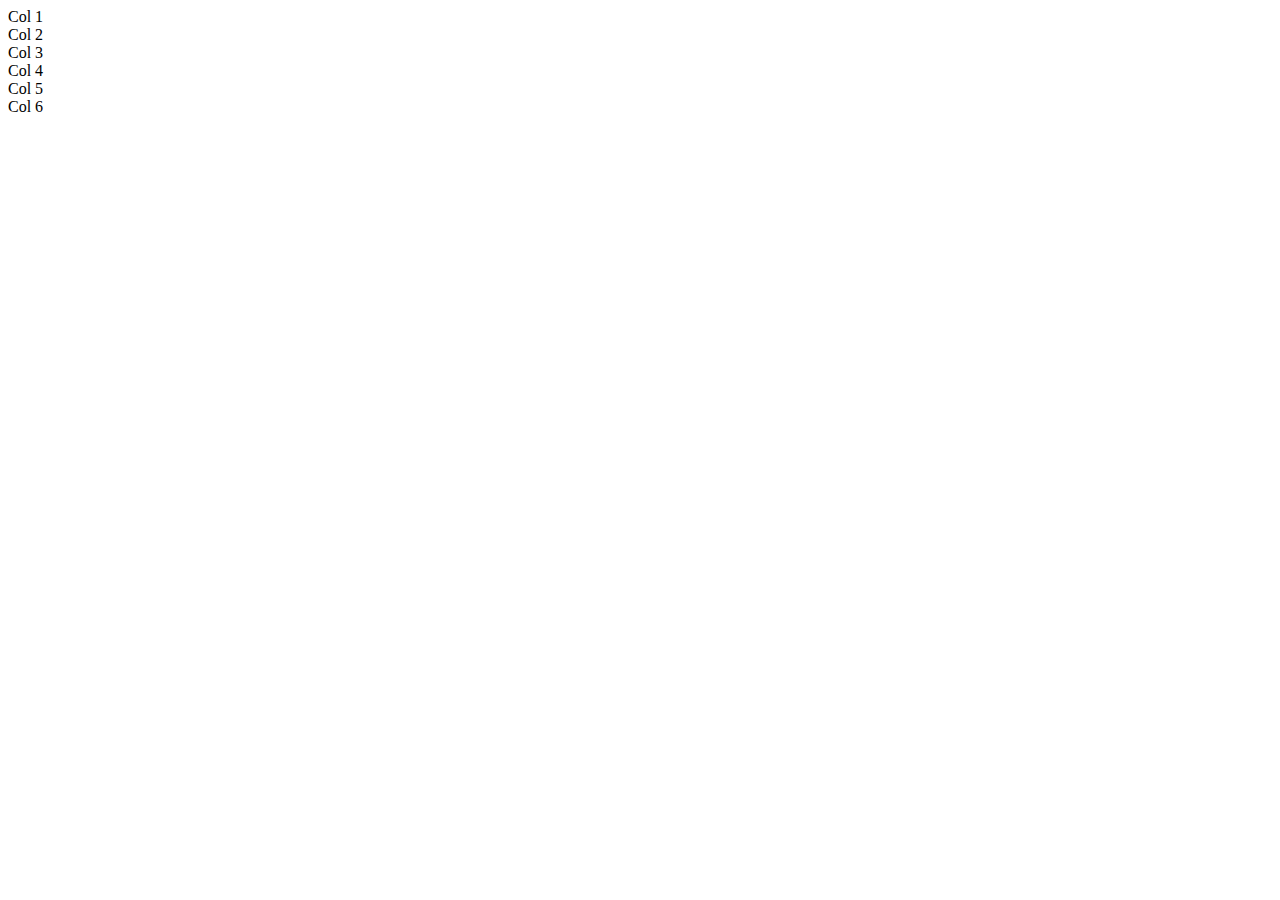
<file: extras/bootstrap/basic/index.html>
<!DOCTYPE html>
<html lang="en">
  <head>
    <meta charset="UTF-8" />
    <meta http-equiv="X-UA-Compatible" content="IE=edge" />
    <meta name="viewport" content="width=device-width, initial-scale=1.0" />
    <link
      href="https://cdn.jsdelivr.net/npm/bootstrap@5.0.0-beta3/dist/css/bootstrap.min.css"
      rel="stylesheet"
      integrity="sha384-eOJMYsd53ii+scO/bJGFsiCZc+5NDVN2yr8+0RDqr0Ql0h+rP48ckxlpbzKgwra6"
      crossorigin="anonymous"
    />
    <title>Basic Bootstrap</title>
  </head>
  <body>
    <div class="container">
      <!-- 2 rows with 3 columns each -->
      <div class="row">
        <div class="col">Col 1</div>
        <div class="col">Col 2</div>
        <div class="col">Col 3</div>
      </div>

      <div class="row">
        <div class="col">Col 4</div>
        <div class="col">Col 5</div>
        <div class="col">Col 6</div>
      </div>
    </div>
    <script
      src="https://cdn.jsdelivr.net/npm/bootstrap@5.0.0-beta3/dist/js/bootstrap.bundle.min.js"
      integrity="sha384-JEW9xMcG8R+pH31jmWH6WWP0WintQrMb4s7ZOdauHnUtxwoG2vI5DkLtS3qm9Ekf"
      crossorigin="anonymous"
    ></script>
  </body>
</html>
</file>
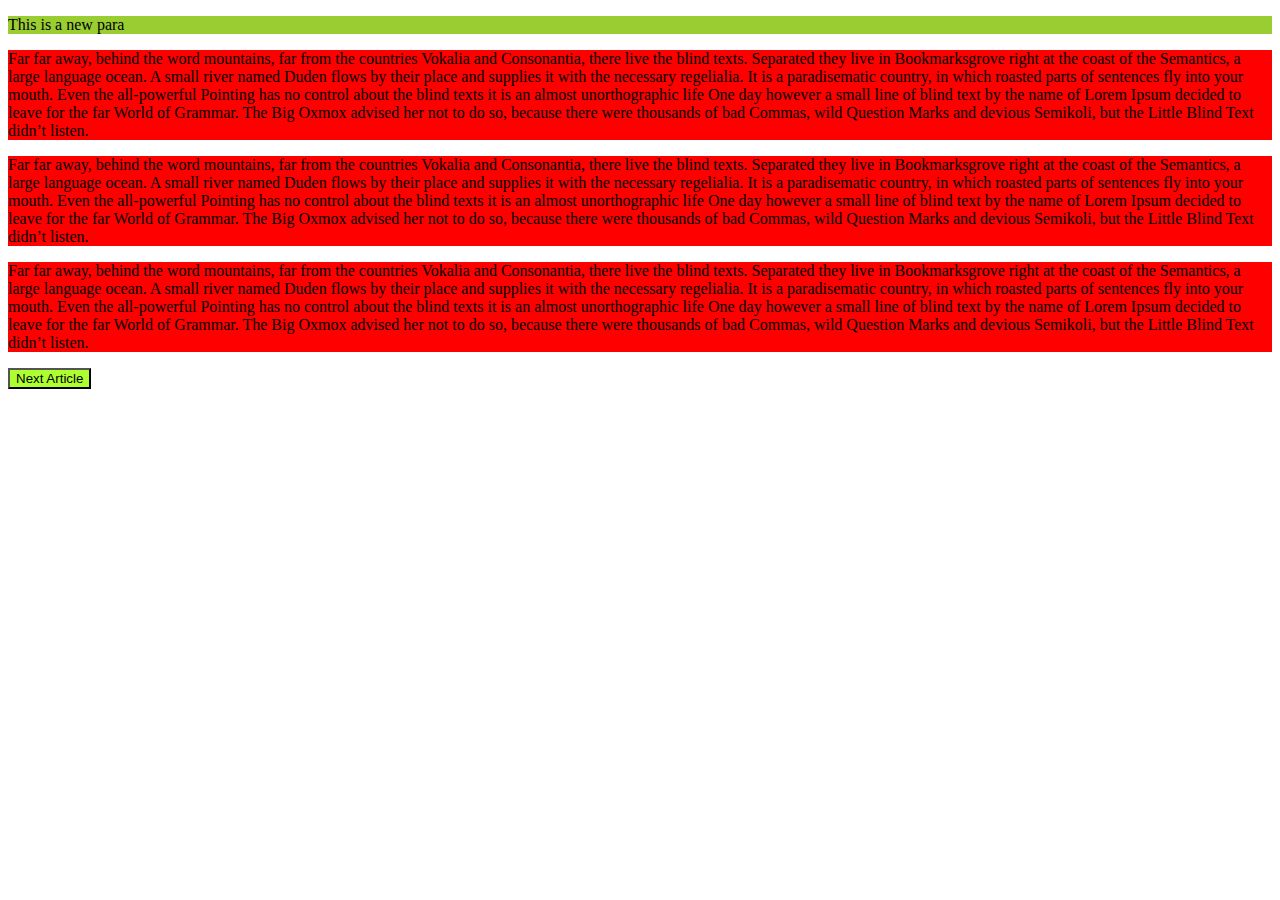
<file: extras/css_extras/01-my-first-css/index.html>
<!DOCTYPE html>
<html lang="en">
  <head>
    <meta charset="UTF-8" />
    <meta name="viewport" content="width=device-width, initial-scale=1.0" />
    <style>
      p {
        background-color: red;
      }

      button {
        background-color: greenyellow;
      }
    </style>
    <title>01-My-First-CSS</title>
  </head>
  <body>
    <p style="background-color: yellowgreen">This is a new para</p>
    <p>
      Far far away, behind the word mountains, far from the countries Vokalia
      and Consonantia, there live the blind texts. Separated they live in
      Bookmarksgrove right at the coast of the Semantics, a large language
      ocean. A small river named Duden flows by their place and supplies it with
      the necessary regelialia. It is a paradisematic country, in which roasted
      parts of sentences fly into your mouth. Even the all-powerful Pointing has
      no control about the blind texts it is an almost unorthographic life One
      day however a small line of blind text by the name of Lorem Ipsum decided
      to leave for the far World of Grammar. The Big Oxmox advised her not to do
      so, because there were thousands of bad Commas, wild Question Marks and
      devious Semikoli, but the Little Blind Text didn’t listen.
    </p>
    <p>
      Far far away, behind the word mountains, far from the countries Vokalia
      and Consonantia, there live the blind texts. Separated they live in
      Bookmarksgrove right at the coast of the Semantics, a large language
      ocean. A small river named Duden flows by their place and supplies it with
      the necessary regelialia. It is a paradisematic country, in which roasted
      parts of sentences fly into your mouth. Even the all-powerful Pointing has
      no control about the blind texts it is an almost unorthographic life One
      day however a small line of blind text by the name of Lorem Ipsum decided
      to leave for the far World of Grammar. The Big Oxmox advised her not to do
      so, because there were thousands of bad Commas, wild Question Marks and
      devious Semikoli, but the Little Blind Text didn’t listen.
    </p>
    <p>
      Far far away, behind the word mountains, far from the countries Vokalia
      and Consonantia, there live the blind texts. Separated they live in
      Bookmarksgrove right at the coast of the Semantics, a large language
      ocean. A small river named Duden flows by their place and supplies it with
      the necessary regelialia. It is a paradisematic country, in which roasted
      parts of sentences fly into your mouth. Even the all-powerful Pointing has
      no control about the blind texts it is an almost unorthographic life One
      day however a small line of blind text by the name of Lorem Ipsum decided
      to leave for the far World of Grammar. The Big Oxmox advised her not to do
      so, because there were thousands of bad Commas, wild Question Marks and
      devious Semikoli, but the Little Blind Text didn’t listen.
    </p>

    <button>Next Article</button>
  </body>
</html>
</file>
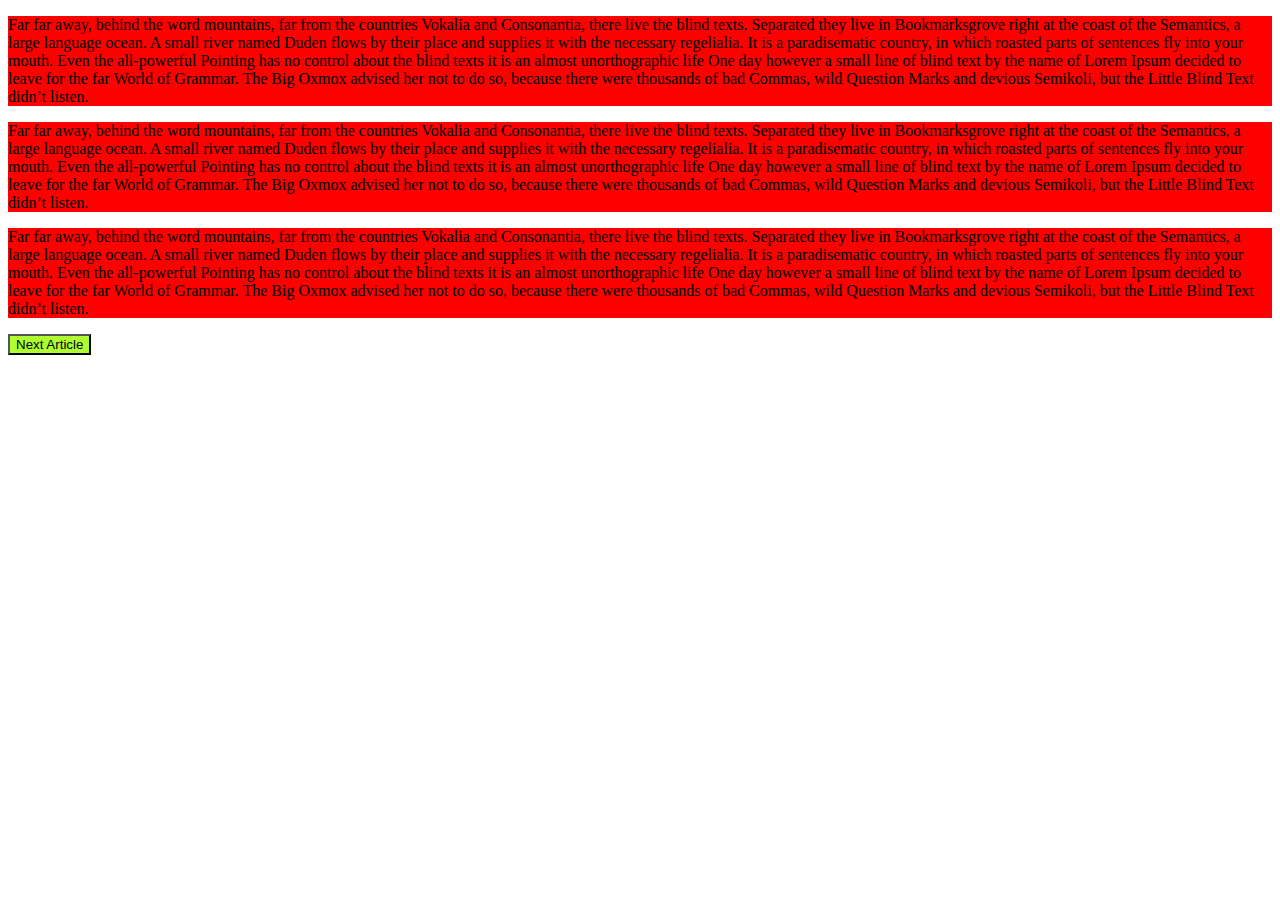
<file: extras/css_extras/02-inline-style/index.html>
<!DOCTYPE html>
<html lang="en">
  <head>
    <meta charset="UTF-8" />
    <meta name="viewport" content="width=device-width, initial-scale=1.0" />
    <title>02-Inline-Style</title>
  </head>
  <body>
    <p style="background-color: red">
      Far far away, behind the word mountains, far from the countries Vokalia
      and Consonantia, there live the blind texts. Separated they live in
      Bookmarksgrove right at the coast of the Semantics, a large language
      ocean. A small river named Duden flows by their place and supplies it with
      the necessary regelialia. It is a paradisematic country, in which roasted
      parts of sentences fly into your mouth. Even the all-powerful Pointing has
      no control about the blind texts it is an almost unorthographic life One
      day however a small line of blind text by the name of Lorem Ipsum decided
      to leave for the far World of Grammar. The Big Oxmox advised her not to do
      so, because there were thousands of bad Commas, wild Question Marks and
      devious Semikoli, but the Little Blind Text didn’t listen.
    </p>
    <p style="background-color: red">
      Far far away, behind the word mountains, far from the countries Vokalia
      and Consonantia, there live the blind texts. Separated they live in
      Bookmarksgrove right at the coast of the Semantics, a large language
      ocean. A small river named Duden flows by their place and supplies it with
      the necessary regelialia. It is a paradisematic country, in which roasted
      parts of sentences fly into your mouth. Even the all-powerful Pointing has
      no control about the blind texts it is an almost unorthographic life One
      day however a small line of blind text by the name of Lorem Ipsum decided
      to leave for the far World of Grammar. The Big Oxmox advised her not to do
      so, because there were thousands of bad Commas, wild Question Marks and
      devious Semikoli, but the Little Blind Text didn’t listen.
    </p>
    <p style="background-color: red">
      Far far away, behind the word mountains, far from the countries Vokalia
      and Consonantia, there live the blind texts. Separated they live in
      Bookmarksgrove right at the coast of the Semantics, a large language
      ocean. A small river named Duden flows by their place and supplies it with
      the necessary regelialia. It is a paradisematic country, in which roasted
      parts of sentences fly into your mouth. Even the all-powerful Pointing has
      no control about the blind texts it is an almost unorthographic life One
      day however a small line of blind text by the name of Lorem Ipsum decided
      to leave for the far World of Grammar. The Big Oxmox advised her not to do
      so, because there were thousands of bad Commas, wild Question Marks and
      devious Semikoli, but the Little Blind Text didn’t listen.
    </p>
    <button style="background-color: greenyellow">Next Article</button>
  </body>
</html>
</file>
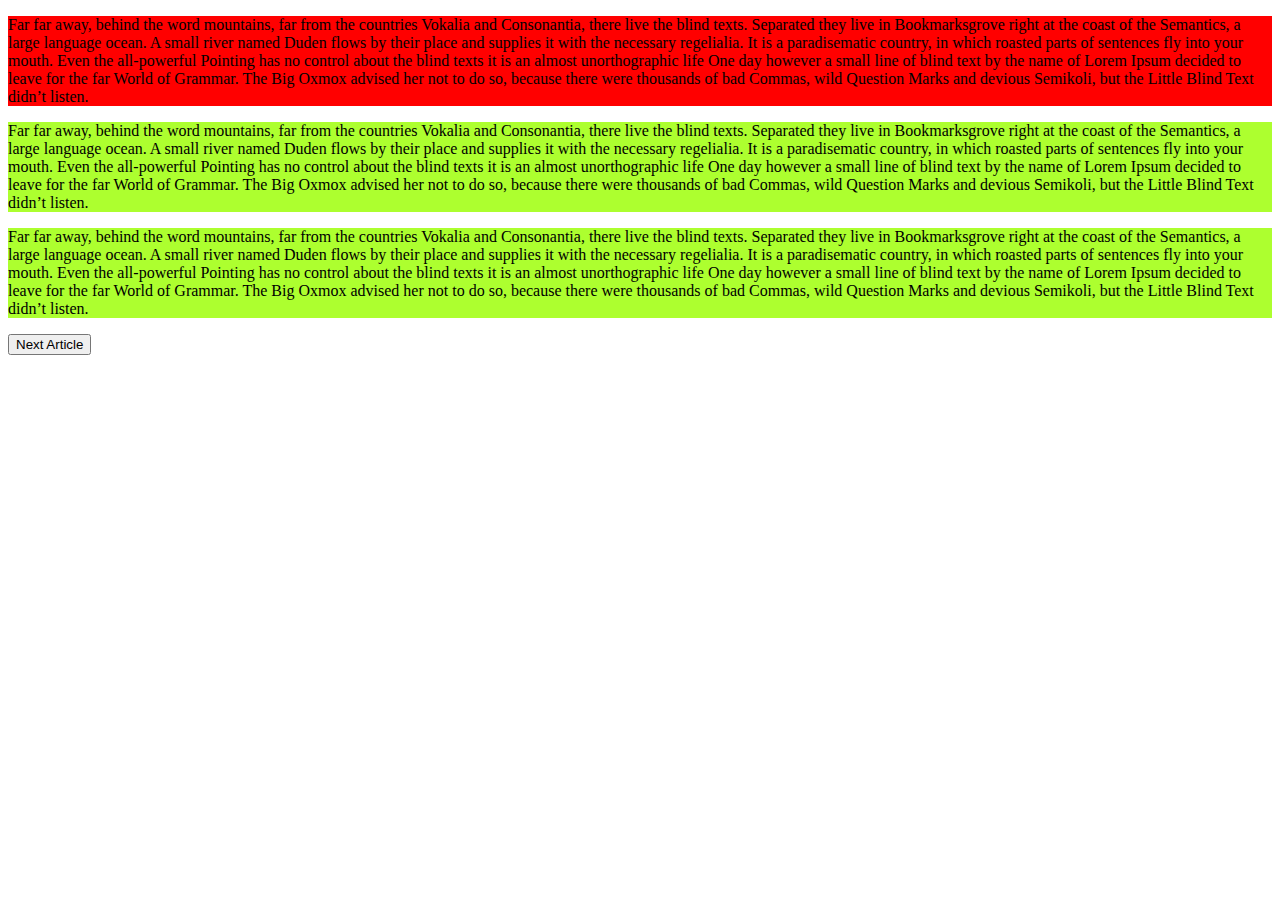
<file: extras/css_extras/03-external-stylesheet/index.html>
<!DOCTYPE html>
<html lang="en">
  <head>
    <meta charset="UTF-8" />
    <meta name="viewport" content="width=device-width, initial-scale=1.0" />
    <link rel="stylesheet" type="text/css" href="./assets/css/style.css" />
    <title>03-External-Stylesheet</title>
  </head>
  <body>
    <p id="my-para">
      Far far away, behind the word mountains, far from the countries Vokalia
      and Consonantia, there live the blind texts. Separated they live in
      Bookmarksgrove right at the coast of the Semantics, a large language
      ocean. A small river named Duden flows by their place and supplies it with
      the necessary regelialia. It is a paradisematic country, in which roasted
      parts of sentences fly into your mouth. Even the all-powerful Pointing has
      no control about the blind texts it is an almost unorthographic life One
      day however a small line of blind text by the name of Lorem Ipsum decided
      to leave for the far World of Grammar. The Big Oxmox advised her not to do
      so, because there were thousands of bad Commas, wild Question Marks and
      devious Semikoli, but the Little Blind Text didn’t listen.
    </p>
    <p style="background-color: greenyellow">
      Far far away, behind the word mountains, far from the countries Vokalia
      and Consonantia, there live the blind texts. Separated they live in
      Bookmarksgrove right at the coast of the Semantics, a large language
      ocean. A small river named Duden flows by their place and supplies it with
      the necessary regelialia. It is a paradisematic country, in which roasted
      parts of sentences fly into your mouth. Even the all-powerful Pointing has
      no control about the blind texts it is an almost unorthographic life One
      day however a small line of blind text by the name of Lorem Ipsum decided
      to leave for the far World of Grammar. The Big Oxmox advised her not to do
      so, because there were thousands of bad Commas, wild Question Marks and
      devious Semikoli, but the Little Blind Text didn’t listen.
    </p>
    <p>
      Far far away, behind the word mountains, far from the countries Vokalia
      and Consonantia, there live the blind texts. Separated they live in
      Bookmarksgrove right at the coast of the Semantics, a large language
      ocean. A small river named Duden flows by their place and supplies it with
      the necessary regelialia. It is a paradisematic country, in which roasted
      parts of sentences fly into your mouth. Even the all-powerful Pointing has
      no control about the blind texts it is an almost unorthographic life One
      day however a small line of blind text by the name of Lorem Ipsum decided
      to leave for the far World of Grammar. The Big Oxmox advised her not to do
      so, because there were thousands of bad Commas, wild Question Marks and
      devious Semikoli, but the Little Blind Text didn’t listen.
    </p>
    <button>Next Article</button>
  </body>
</html>
</file>
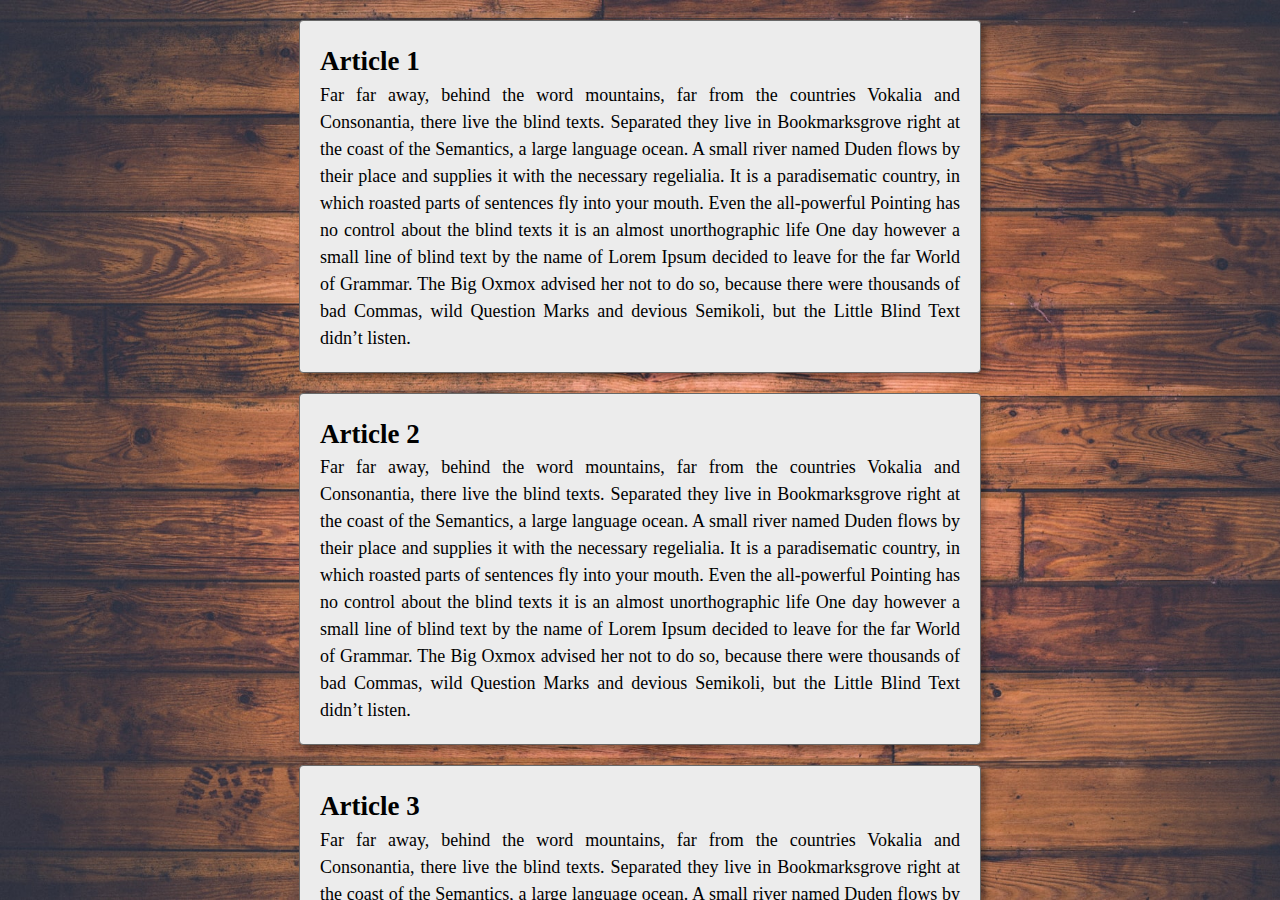
<file: extras/css_extras/05-utilities/index.html>
<!DOCTYPE html>
<html lang="en">
  <head>
    <meta charset="UTF-8" />
    <meta name="viewport" content="width=device-width, initial-scale=1.0" />
    <link rel="stylesheet" href="./style.css" />
    <title>05-Utilities</title>
  </head>
  <body>
    <main class="container">
      <article class="article">
        <h2>Article 1</h2>
        Far far away, behind the word mountains, far from the countries Vokalia
        and Consonantia, there live the blind texts. Separated they live in
        Bookmarksgrove right at the coast of the Semantics, a large language
        ocean. A small river named Duden flows by their place and supplies it
        with the necessary regelialia. It is a paradisematic country, in which
        roasted parts of sentences fly into your mouth. Even the all-powerful
        Pointing has no control about the blind texts it is an almost
        unorthographic life One day however a small line of blind text by the
        name of Lorem Ipsum decided to leave for the far World of Grammar. The
        Big Oxmox advised her not to do so, because there were thousands of bad
        Commas, wild Question Marks and devious Semikoli, but the Little Blind
        Text didn’t listen.
      </article>
      <article class="article">
        <h2>Article 2</h2>
        Far far away, behind the word mountains, far from the countries Vokalia
        and Consonantia, there live the blind texts. Separated they live in
        Bookmarksgrove right at the coast of the Semantics, a large language
        ocean. A small river named Duden flows by their place and supplies it
        with the necessary regelialia. It is a paradisematic country, in which
        roasted parts of sentences fly into your mouth. Even the all-powerful
        Pointing has no control about the blind texts it is an almost
        unorthographic life One day however a small line of blind text by the
        name of Lorem Ipsum decided to leave for the far World of Grammar. The
        Big Oxmox advised her not to do so, because there were thousands of bad
        Commas, wild Question Marks and devious Semikoli, but the Little Blind
        Text didn’t listen.
      </article>
      <article class="article">
        <h2>Article 3</h2>
        Far far away, behind the word mountains, far from the countries Vokalia
        and Consonantia, there live the blind texts. Separated they live in
        Bookmarksgrove right at the coast of the Semantics, a large language
        ocean. A small river named Duden flows by their place and supplies it
        with the necessary regelialia. It is a paradisematic country, in which
        roasted parts of sentences fly into your mouth. Even the all-powerful
        Pointing has no control about the blind texts it is an almost
        unorthographic life One day however a small line of blind text by the
        name of Lorem Ipsum decided to leave for the far World of Grammar. The
        Big Oxmox advised her not to do so, because there were thousands of bad
        Commas, wild Question Marks and devious Semikoli, but the Little Blind
        Text didn’t listen.
      </article>
      <div class="btn-control">
        <button class="btn">Next Article</button>
      </div>
    </main>
  </body>
</html>
</file>
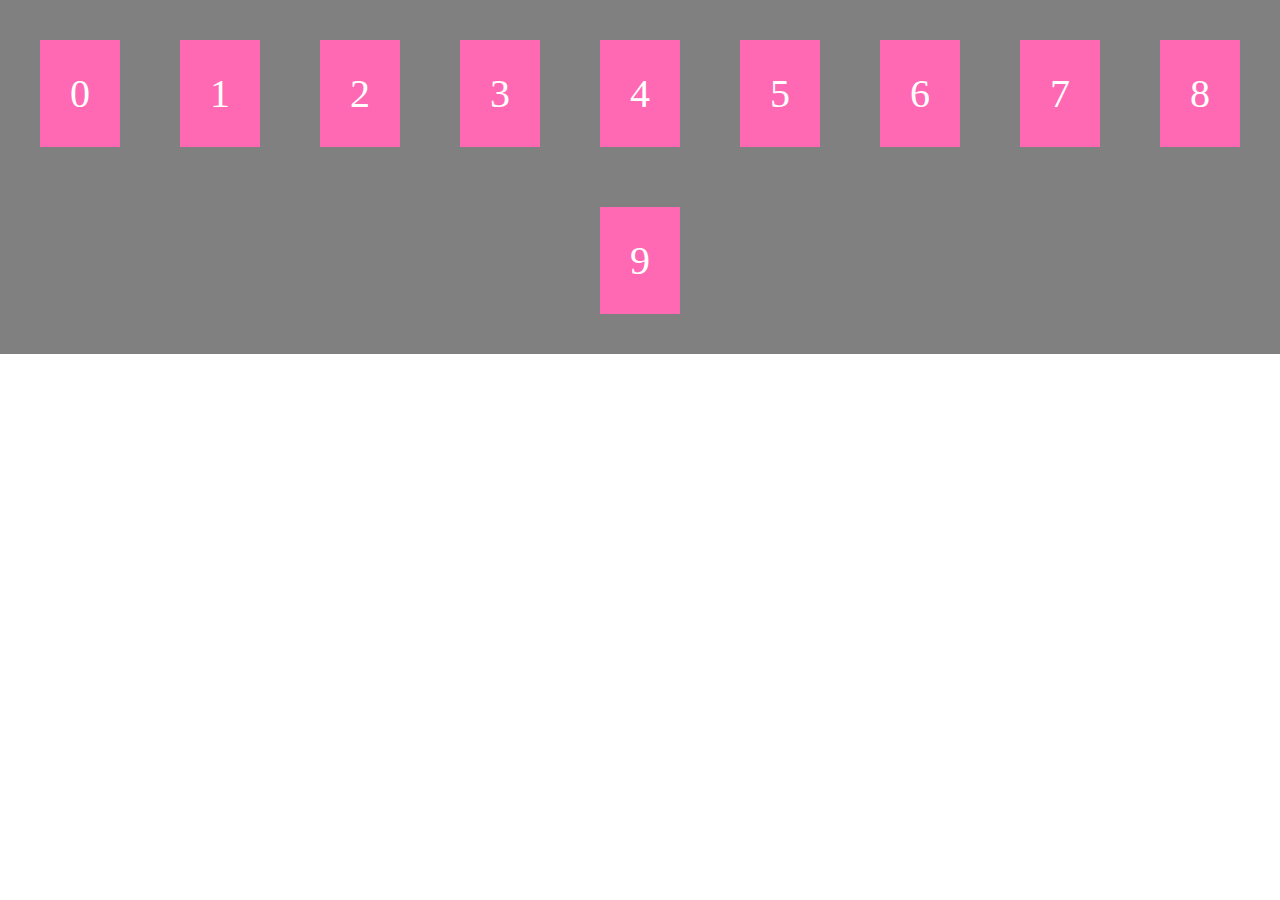
<file: extras/css_extras/06-flexbox-basic/index.html>
<!DOCTYPE html>
<html lang="en">
  <head>
    <meta charset="UTF-8" />
    <meta name="viewport" content="width=device-width, initial-scale=1.0" />
    <link rel="stylesheet" href="./style.css" />
    <title>06-Flexbox-Basic</title>
  </head>
  <body>
    <div class="container">
      <div class="item">0</div>
      <div class="item">1</div>
      <div class="item">2</div>
      <div class="item">3</div>
      <div class="item">4</div>
      <div class="item">5</div>
      <div class="item">6</div>
      <div class="item">7</div>
      <div class="item">8</div>
      <div class="item">9</div>
    </div>
  </body>
</html>
</file>
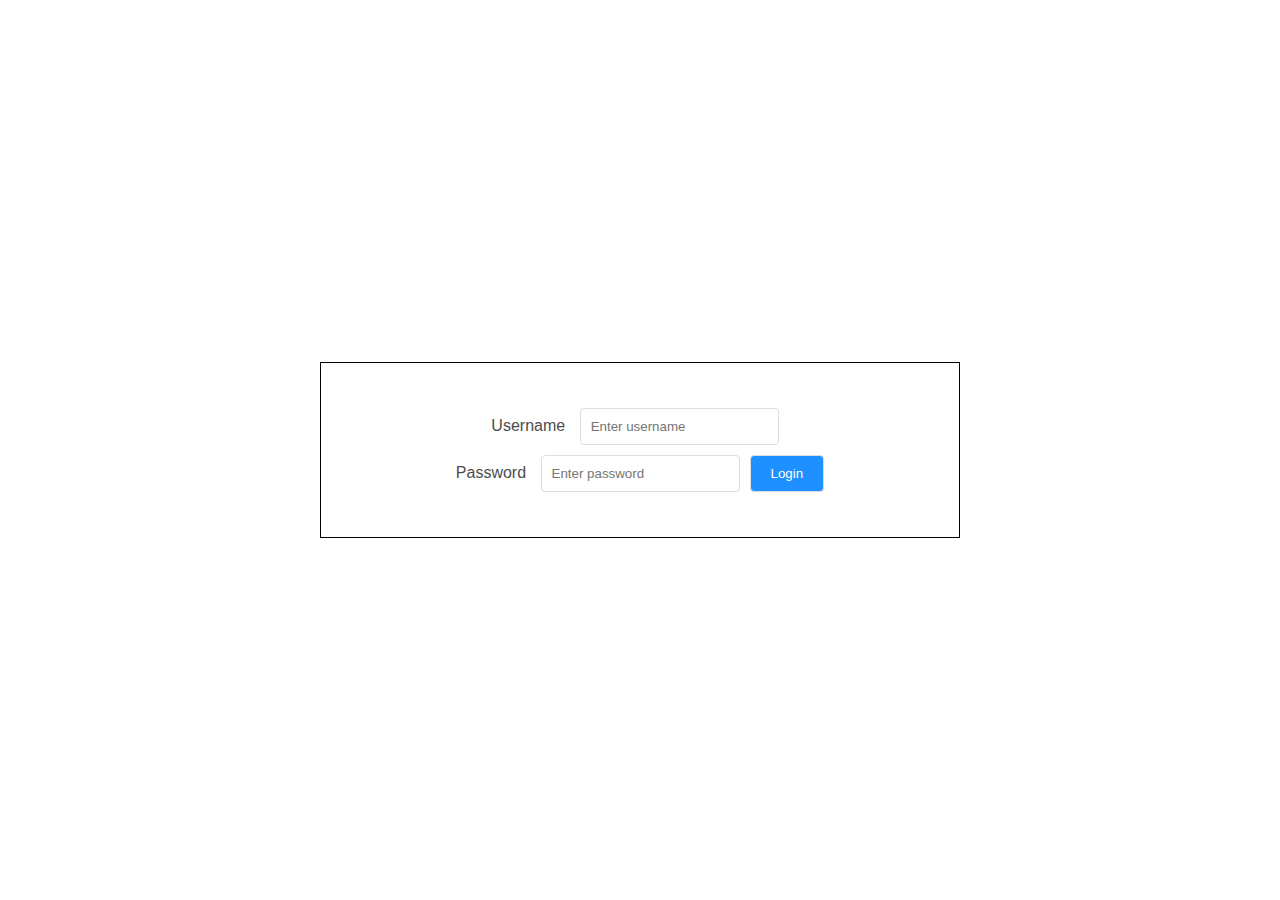
<file: extras/css_extras/08-basic-login-form/index.html>
<!DOCTYPE html>
<html lang="en">
  <head>
    <meta charset="UTF-8" />
    <meta name="viewport" content="width=device-width, initial-scale=1.0" />
    <link rel="stylesheet" href="./style.css" />
    <title>Inline Form</title>
  </head>
  <body>
    <div class="container">
      <div class="login-form__container">
        <form class="login-form">
          <div class="form-element">
            <label class="form-label">Username</label>
            <input
              class="form-input"
              type="text"
              placeholder="Enter username"
            />
          </div>
          <div class="form-element">
            <label class="form-label">Password</label>
            <input
              class="form-input"
              type="password"
              placeholder="Enter password"
            />
          </div>
          <div class="form-element">
            <button class="form-button">Login</button>
          </div>
        </form>
      </div>
    </div>
  </body>
</html>
</file>
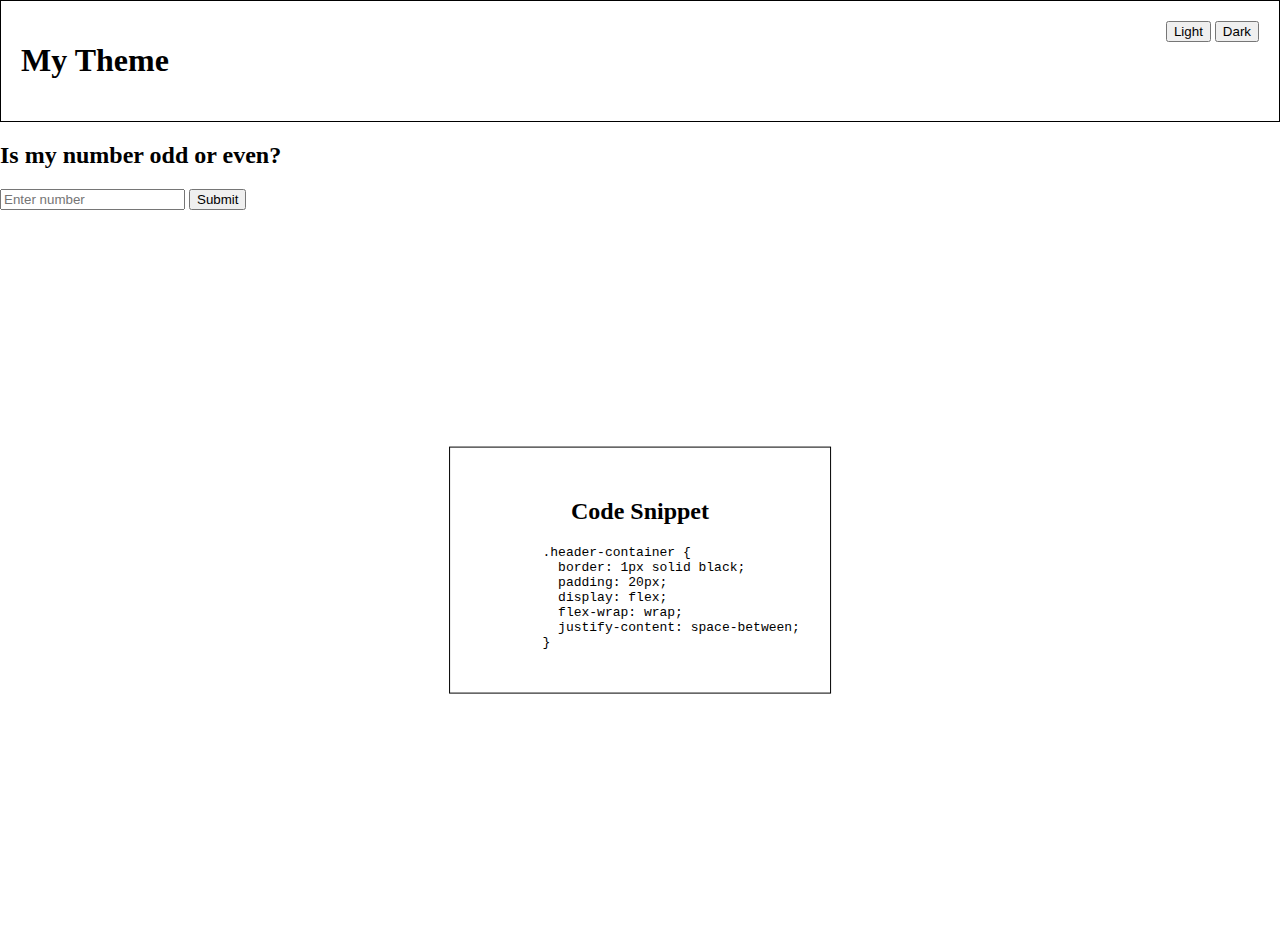
<file: extras/dom/theme-switcher/index.html>
<!DOCTYPE html>
<html lang="en">
  <head>
    <meta charset="UTF-8" />
    <meta http-equiv="X-UA-Compatible" content="IE=edge" />
    <meta name="viewport" content="width=device-width, initial-scale=1.0" />
    <link rel="stylesheet" type="text/css" href="./assets/css/styles.css" />
    <title>Theme Based Website</title>
  </head>
  <body>
    <header class="header-container">
      <div>
        <h1>My Theme</h1>
      </div>
      <div>
        <button id="light">Light</button>
        <button id="dark">Dark</button>
      </div>
    </header>

    <h2>Is my number odd or even?</h2>
    <div id="oddEvenDiv">
      <input type="number" placeholder="Enter number" id="input" />
      <button id="submit">Submit</button>
    </div>

    <div class="container container-light" id="container">
      <main class="content content-light" id="main">
        <h2>Code Snippet</h2>
        <pre class="code-snippet">
        .header-container {
          border: 1px solid black;
          padding: 20px;
          display: flex;
          flex-wrap: wrap;
          justify-content: space-between;
        }</pre
        >
      </main>
    </div>
    <script src="./assets/js/script.js"></script>
  </body>
</html>
</file>
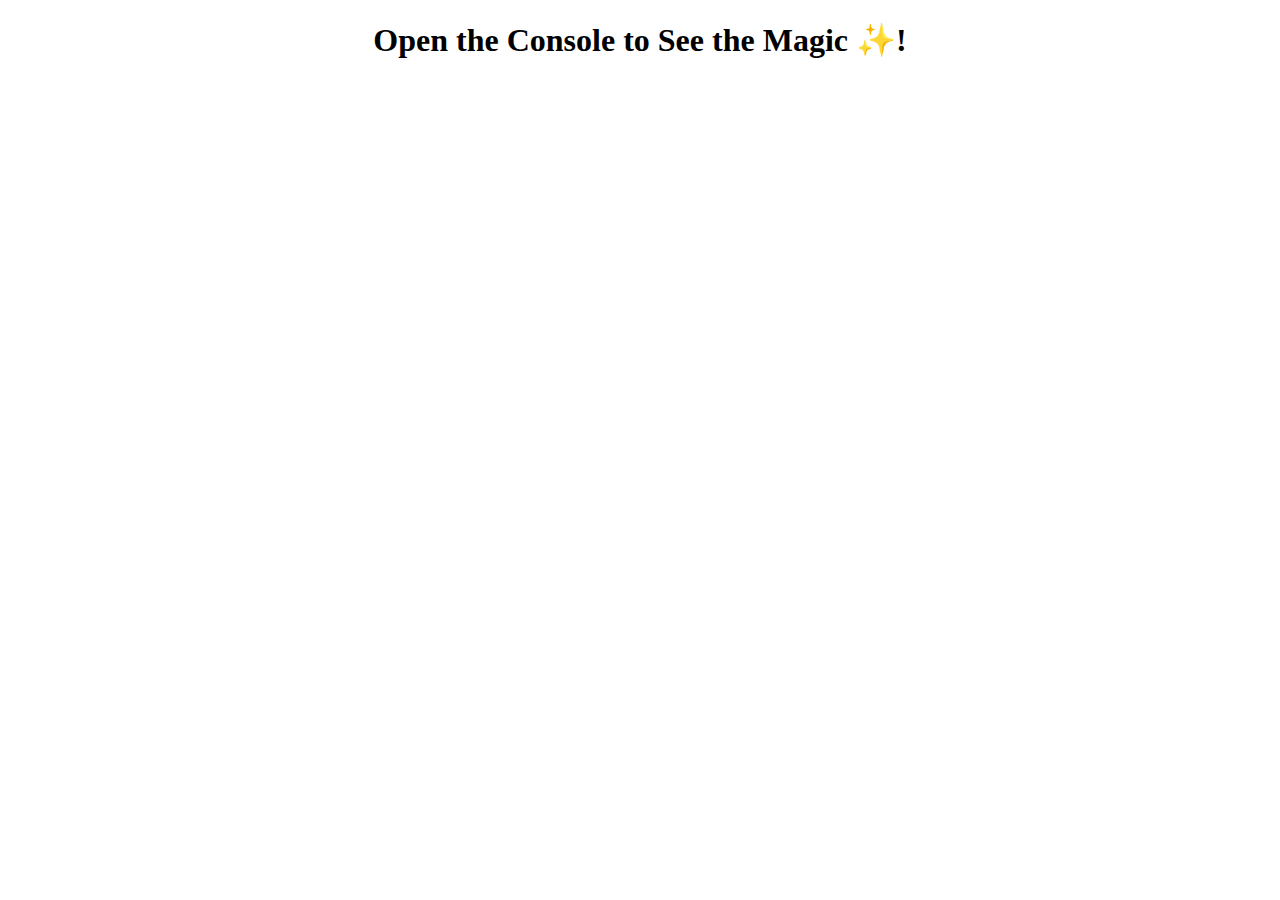
<file: extras/js_extras/prompt-alert-confirm/index.html>
<!DOCTYPE html>
<html lang="en">
  <head>
    <meta charset="UTF-8" />
    <meta name="viewport" content="width=device-width, initial-scale=1.0" />
    <title>Script Tags and Console Log</title>
  </head>

  <body>
    <h1 style="text-align: center">Open the Console to See the Magic ✨!</h1>

    <!--Inline script-->

    <script>
      //Console logs write data directly to the console.

      console.log("This is the log for the 🔥INLINE🔥 JavaScript");
    </script>

    <!--Link to external JavaScript file-->

    <script src="promptAlertConfirm.js"></script>
  </body>
</html>
</file>
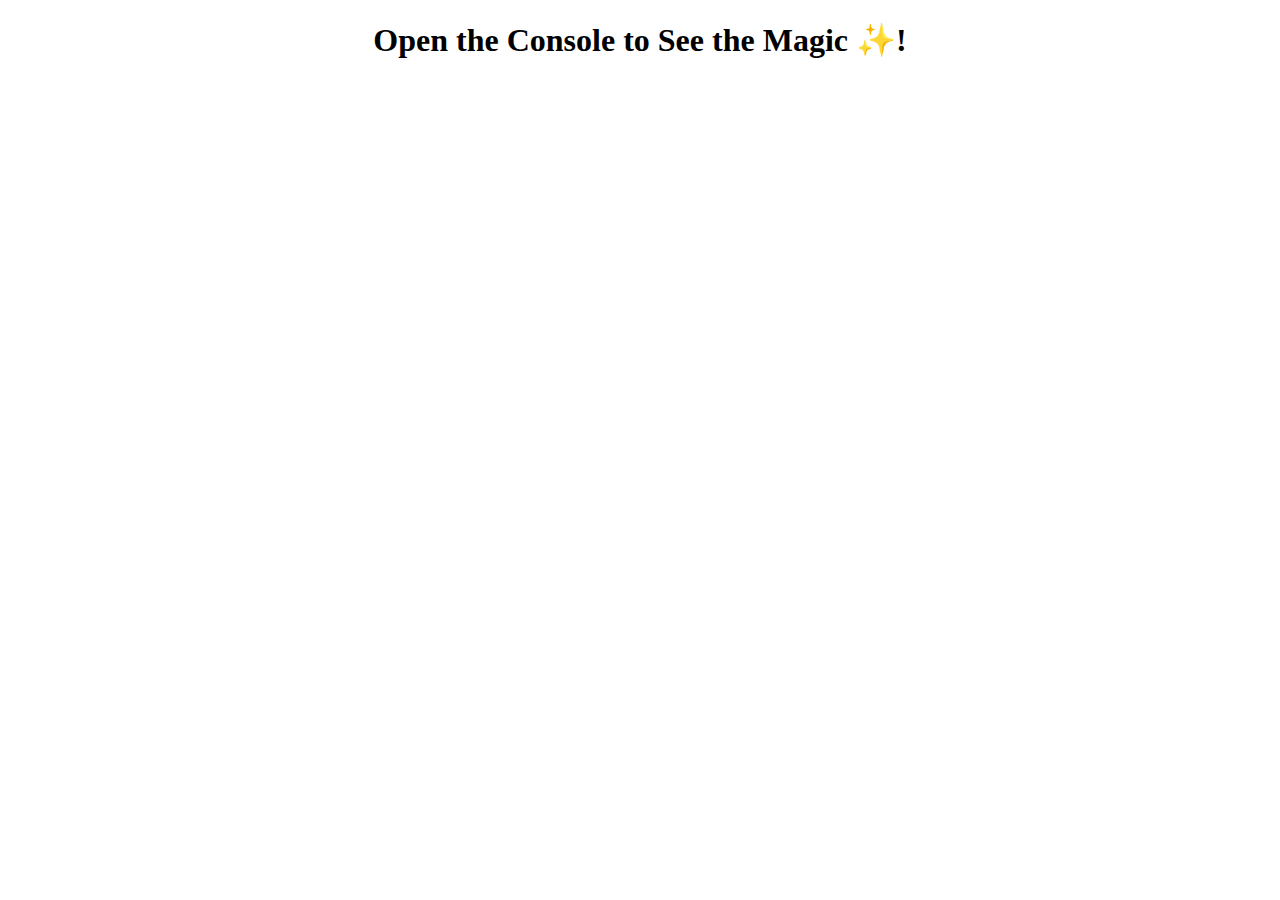
<file: extras/js_extras/prompt/index.html>
<!DOCTYPE html>
<html lang="en">
  <head>
    <meta charset="UTF-8" />
    <meta name="viewport" content="width=device-width, initial-scale=1.0" />
    <title>Script Tags and Console Log</title>
  </head>

  <body>
    <h1 style="text-align: center">Open the Console to See the Magic ✨!</h1>

    <script src="script.js"></script>
  </body>
</html>
</file>
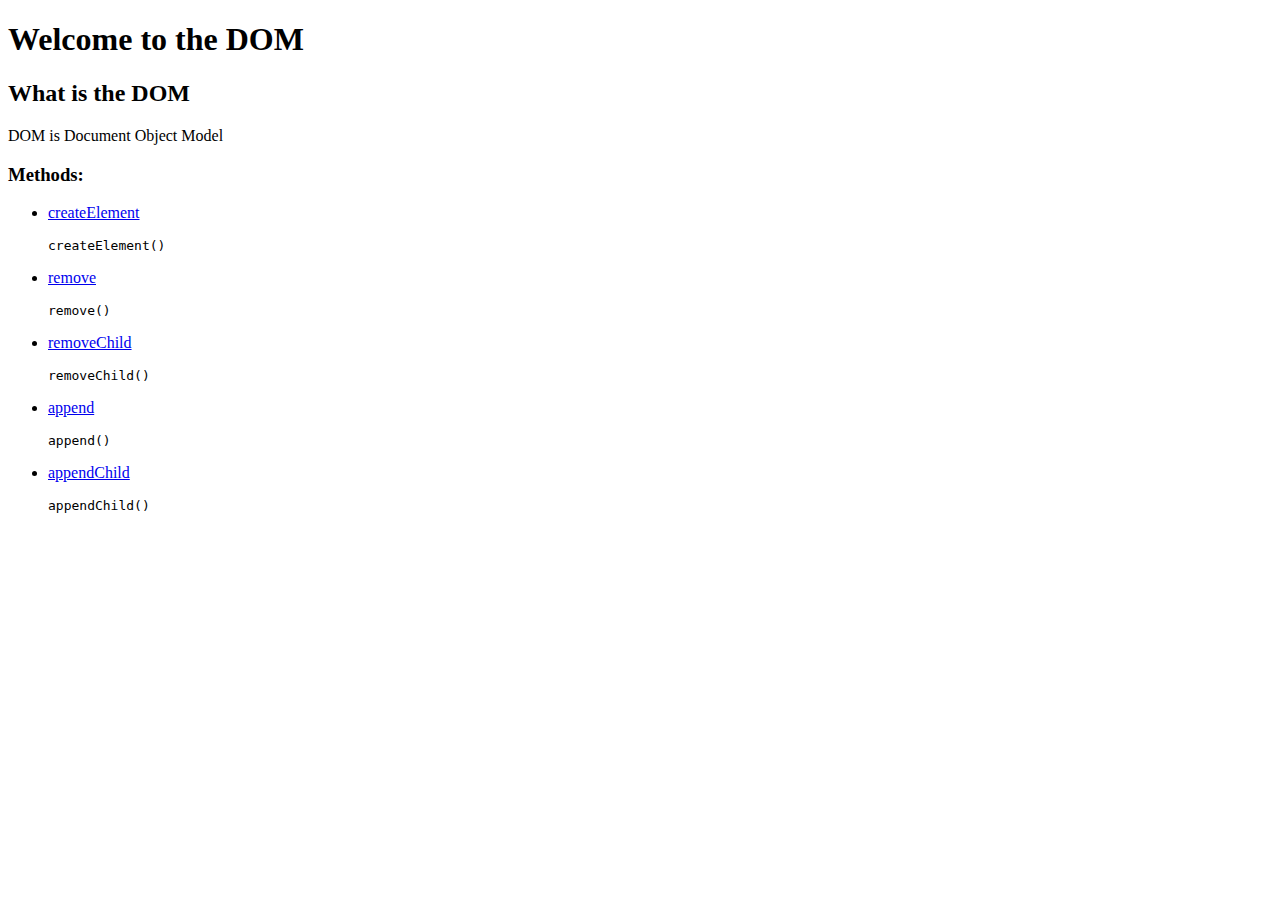
<file: extras/recap-week-4/dom/index.html>
<!DOCTYPE html>
<html lang="en">
  <head>
    <meta charset="UTF-8" />
    <meta http-equiv="X-UA-Compatible" content="IE=edge" />
    <meta name="viewport" content="width=device-width, initial-scale=1.0" />
    <title>Document Object Model Methods</title>
  </head>
  <body>
    <div class="container" id="container"></div>
    <script src="./main.js"></script>
  </body>
</html>
</file>
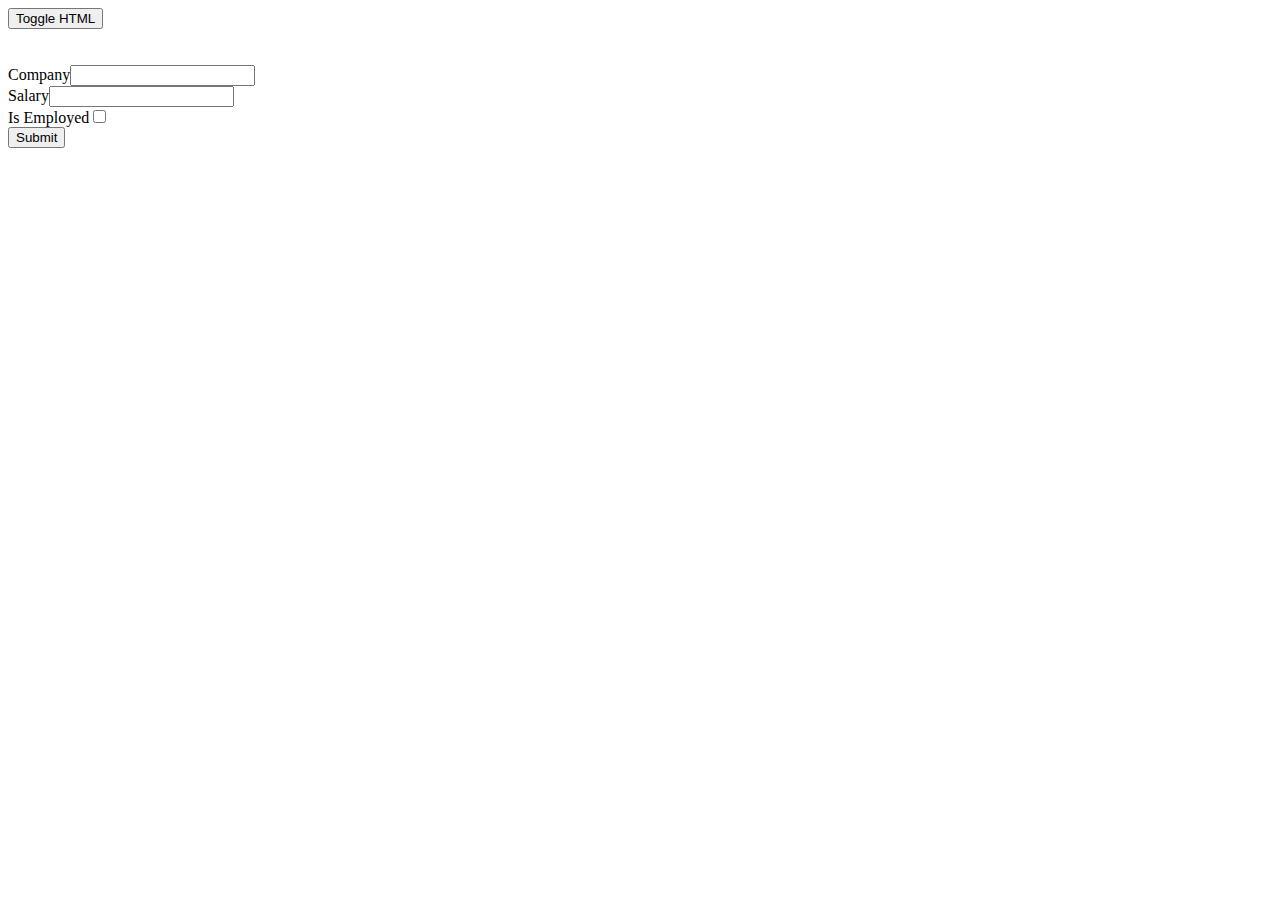
<file: extras/recap-week-4/eventListeners/index.html>
<!DOCTYPE html>
<html lang="en">
  <head>
    <meta charset="UTF-8" />
    <meta http-equiv="X-UA-Compatible" content="IE=edge" />
    <meta name="viewport" content="width=device-width, initial-scale=1.0" />
    <title>Document Object Model Methods</title>
  </head>
  <body>
    <div class="container" id="container"></div>
    <button id="toggleBtn">Toggle HTML</button>
    <br />
    <br />
    <br />
    <div>
      <form id="employee">
        <div><label>Company</label><input type="text" id="company" /></div>
        <div><label>Salary</label><input type="number" id="salary" /></div>
        <div>
          <label>Is Employed</label><input type="checkbox" id="isEmployed" />
        </div>
        <div>
          <button type="submit" id="submit">Submit</button>
        </div>
      </form>
    </div>
    <script src="./main.js"></script>
  </body>
</html>
</file>
<file: extras/css_extras/03-external-stylesheet/assets/css/style.css>
#my-para {
  background-color: red;
}

p {
  background-color: greenyellow;
}
</file>
<file: extras/css_extras/05-utilities/style.css>
* {
  margin: 0;
  padding: 0;
}

html {
  font-size: 10px;
}

.container {
  /* Layout CSS Properties */
  max-height: 100vh;
  overflow-y: auto;

  /* Background Image CSS Properties */
  background-image: url("./hero.jpg");
  background-size: cover;
  background-position: top;
}

.article {
  /* Text CSS Properties */
  text-align: justify;
  font-size: 1.8rem;
  line-height: 1.5;
  font-weight: 500;

  /* Spacing CSS Properties */
  margin-bottom: 20px;
  margin-top: 20px;
  padding: 20px;

  /* Sizing CSS Properties */
  width: 50%;

  /* Positioning CSS Properties */
  margin-left: auto;
  margin-right: auto;

  /* Box CSS Properties */
  border: 1px solid #686868;
  border-radius: 4px;
  box-shadow: 5px 5px 5px rgba(0, 0, 0, 0.3);

  /* Color CSS Properties */
  background-color: #ececec;
}

.btn-control {
  /* Positioning CSS Properties */
  margin-left: auto;
  margin-right: auto;
  text-align: center;

  /* Spacing CSS Properties */
  padding: 15px;

  /* Color CSS Properties */
  background-color: rgba(0, 0, 0, 0.7);
}

.btn {
  /* Text CSS Properties */
  font-size: 18px;
  font-weight: 600;

  /* Spacing CSS Properties */
  padding: 10px;

  /* Color CSS Properties */
  background-color: #00e84d;

  /* Box CSS Properties */
  border: none;
  cursor: pointer;
}
</file>
<file: extras/css_extras/06-flexbox-basic/style.css>
* {
  margin: 0;
  padding: 0;
}

.container {
  background-color: gray;
  padding: 10px;

  /* Flex container properties */
  display: flex;
  flex-direction: row;
  justify-content: center;
  flex-wrap: wrap;
}

.item {
  background-color: hotpink;
  padding: 30px;
  margin: 30px;
  font-size: 40px;
  color: white;
}
</file>
<file: extras/css_extras/08-basic-login-form/style.css>
* {
  padding: 0;
  margin: 0;
  box-sizing: border-box;
}

body {
  font-family: Arial, Helvetica, sans-serif;
  font-weight: 400;
}

.container {
  padding: 30px;
  /* background-color: antiquewhite; */
  height: 100vh;
}

.login-form__container {
  border: 1px solid black;
  position: absolute;
  top: 50%;
  left: 50%;
  transform: translate(-50%, -50%);
  padding: 40px 30px;
}

.login-form {
  display: flex;
  flex-flow: row wrap;
  align-items: center;
  justify-content: center;
}

.form-element {
  display: inline-block;
  /* margin: 30px 20px; */
  /* padding: 30px 20px; */
}

.form-label {
  margin: 5px 10px 5px 0;
  color: #4d4d4d;
}

.form-input {
  margin: 5px 10px 5px 0;
  padding: 10px;
  background-color: #ffffff;
  border: 1px solid #dddddd;
  border-radius: 4px;
}

.form-button {
  padding: 10px 20px;
  background-color: dodgerblue;
  border: 1px solid #dddddd;
  border-radius: 4px;
  color: white;
  cursor: pointer;
}
</file>
<file: extras/dom/theme-switcher/assets/css/styles.css>
body {
  margin: 0px;
}

.header-container {
  border: 1px solid black;
  padding: 20px;
  display: flex;
  flex-wrap: wrap;
  justify-content: space-between;
}

.container {
  position: relative;
  height: 80vh;
}

.container-light {
  background-color: #fff;
  color: #000;
}

.container-dark {
  background-color: #000;
  color: #fff;
}

.content {
  position: absolute;
  top: 50%;
  left: 50%;
  transform: translate(-50%, -50%);
  padding: 30px;
}

.content h2 {
  text-align: center;
}

.content-light {
  background-color: #fff;
  color: #000;
  border: 1px solid #000;
}

.content-dark {
  background-color: #000;
  color: #fff;
  border: 1px solid #fff;
}
</file>
